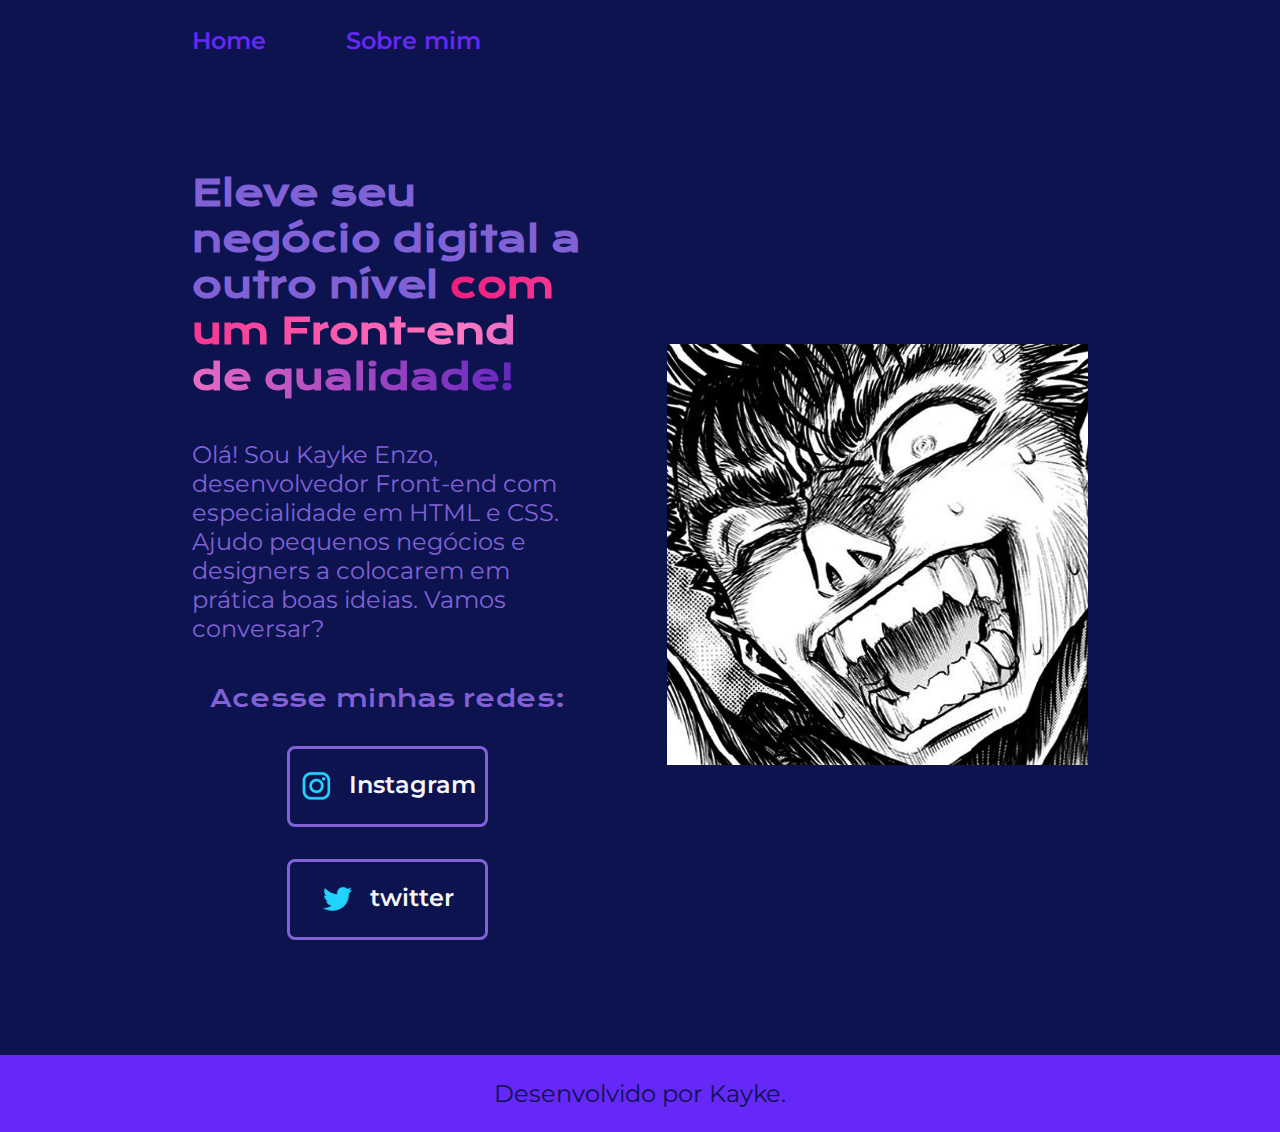
<file: index.html>
<!DOCTYPE html>
<html lang="pt-br">
<head>
    <meta charset="UTF-8">
    <meta http-equiv="X-UA-Compatible" content="IE=edge">
    <meta name="viewport" content="width=device-width, initial-scale=1.0">
    <title>Portfolio</title>
    <link rel="stylesheet" href="./styles/styles.css" >
</head>
<body>
    <header class="cabecalho">
        <nav class="cabecalho__menu">
            <a class="cabecalho__menu__link" href="index.html">Home</a>
            <a class="cabecalho__menu__link" href="about.html">Sobre mim</a>
        </nav>
    </header>
    <main class="apresentacao">
        <section class="apresentacao__conteudo">
            <h1 class="apresentacao__conteudo__titulo">Eleve seu negócio digital a outro nível<strong class="titulo-destaque"> com um Front-end de qualidade!</strong></h1>
            <p class="apresentacao__conteudo__texto">Olá! Sou Kayke Enzo, desenvolvedor Front-end com especialidade em HTML e CSS. Ajudo pequenos negócios e designers a colocarem em prática boas ideias. Vamos conversar?</p>
            <div class="apresentacao__links">
                <h2 class="apresentacao__links__subtitulo">Acesse minhas redes:</h2>
                <a class="apresentacao__links__navegacao" href="https://instagram.com/yngbad">
                    <img src="./assets/instagram.png">
                    Instagram
                </a>
                <a class="apresentacao__links__navegacao" href="https://twitter.com/YngBad">
                    <img src="./assets/twitter.png">
                    twitter
                </a>
                
            </div>
    </section>
        <img class="apresentacao__imagem" src="./assets/É O GUTS SORRINO.jpg" alt="Foto do guts do anime BERSERK ">
    </main>
    <footer class="rodape">
        <p>Desenvolvido por Kayke.</p>
    </footer>
</body>
</html>
</file>
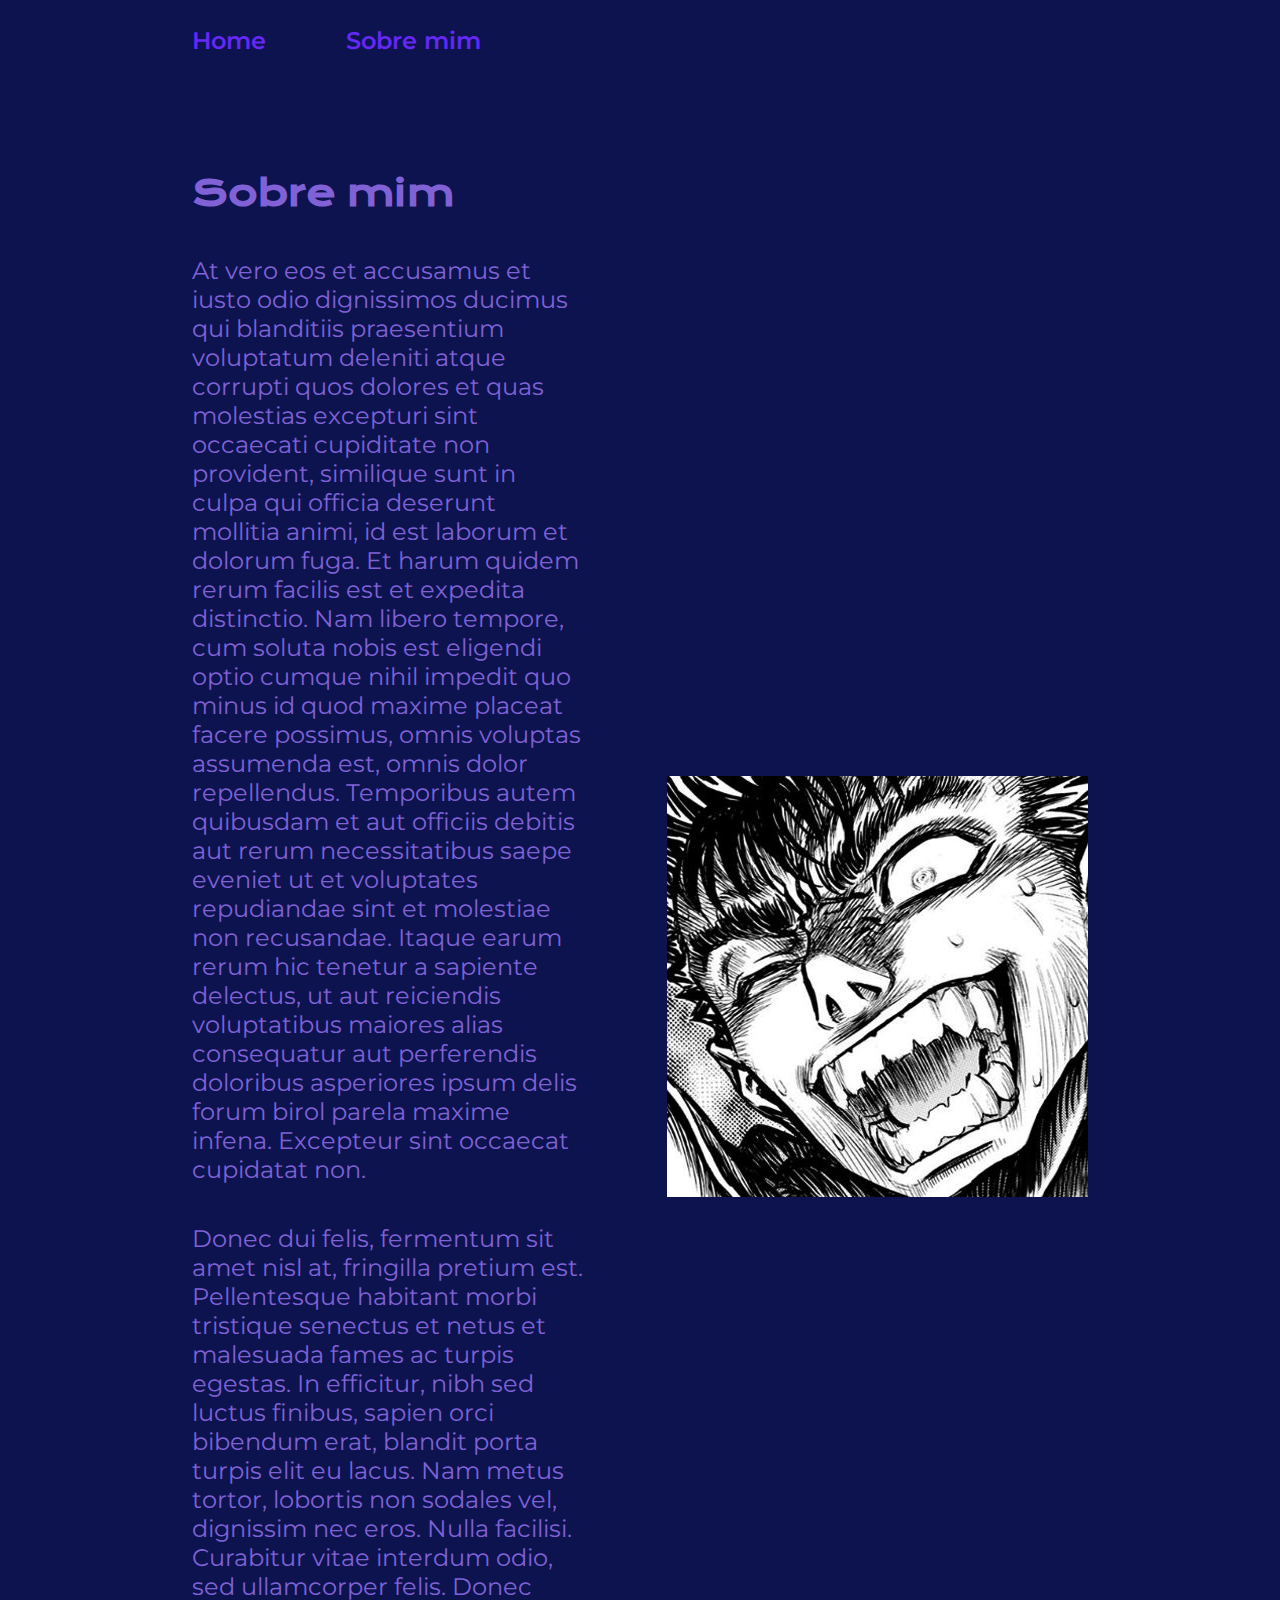
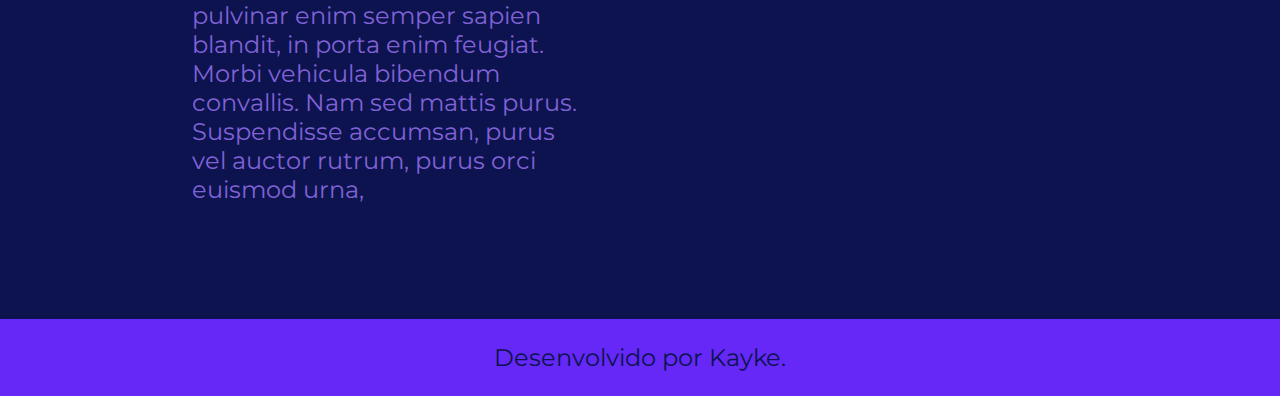
<file: about.html>
<!DOCTYPE html>
<html lang="pt-br">
<head>
    <meta charset="UTF-8">
    <meta name="viewport" content="width=device-width, initial-scale=1.0">
    <title>Sobre mim</title>
    <link rel="stylesheet" href="./styles/styles.css" >
</head>
<body>
    <header class="cabecalho">
        <nav class="cabecalho__menu">
            <a class="cabecalho__menu__link" href="index.html">Home</a>
            <a class="cabecalho__menu__link" href="about.html">Sobre mim</a>
        </nav>
</header>
    <main class="apresentacao">
        <section class="apresentacao__conteudo">
            <h1 class="apresentacao__conteudo__titulo">Sobre mim</h1>
            <p class="apresentacao__conteudo__texto">At vero eos et accusamus et iusto odio dignissimos ducimus qui blanditiis praesentium voluptatum deleniti atque corrupti quos dolores et quas molestias excepturi sint occaecati cupiditate non provident, similique sunt in culpa qui officia deserunt mollitia animi, id est laborum et dolorum fuga. Et harum quidem rerum facilis est et expedita distinctio. Nam libero tempore, cum soluta nobis est eligendi optio cumque nihil impedit quo minus id quod maxime placeat facere possimus, omnis voluptas assumenda est, omnis dolor repellendus. Temporibus autem quibusdam et aut officiis debitis aut rerum necessitatibus saepe eveniet ut et voluptates repudiandae sint et molestiae non recusandae. Itaque earum rerum hic tenetur a sapiente delectus, ut aut reiciendis voluptatibus maiores alias consequatur aut perferendis doloribus asperiores ipsum delis forum birol parela maxime infena. Excepteur sint occaecat cupidatat non.</p>
            <p class="apresentacao__conteudo__texto">Donec dui felis, fermentum sit amet nisl at, fringilla pretium est. Pellentesque habitant morbi tristique senectus et netus et malesuada fames ac turpis egestas. In efficitur, nibh sed luctus finibus, sapien orci bibendum erat, blandit porta turpis elit eu lacus. Nam metus tortor, lobortis non sodales vel, dignissim nec eros. Nulla facilisi. Curabitur vitae interdum odio, sed ullamcorper felis. Donec pulvinar enim semper sapien blandit, in porta enim feugiat. Morbi vehicula bibendum convallis. Nam sed mattis purus. Suspendisse accumsan, purus vel auctor rutrum, purus orci euismod urna,</p>

           

        </section>
        <img class="apresentacao__imagem" src="./assets/É O GUTS SORRINO.jpg" alt="Foto do guts do anime BERSERK ">

    </main>
    <footer class="rodape">
        <p>Desenvolvido por Kayke.</p>
    </footer>
</body>
</html>
</file>
<file: styles/styles.css>
@import url('https://fonts.googleapis.com/css2?family=Montserrat:wght@600&display=swap');

@import url('https://fonts.googleapis.com/css2?family=Montserrat&display=swap');

@import url('https://fonts.googleapis.com/css2?family=Krona+One&display=swap');

:root{
    --cor-primaria: #0C134F;
    --cor-secundaria: #8062D6;
    --cor-terciaria: #6528F7;
    --degrade-amem: linear-gradient(90deg,#F11A7B,#FF78C4,#6527BE);

    --fonte-primaria: 'Krona One', sans-serif;
    --fonte-secundaria: 'Montserrat', sans-serif;
}


* {
    margin: 0;     
    padding: 0;
}

body {
    
    box-sizing: border-box;
    background-color: var(--cor-primaria);
    color: var(--cor-secundaria);
}

.cabecalho {
    padding: 2% 0% 0% 15%;
}

.cabecalho__menu {
    display: flex;
    gap: 80px
}

.cabecalho__menu__link {
    font-family: var(--fonte-secundaria);
    font-size: 1.5rem;
    font-weight: 600;
    color: var(--cor-terciaria);
    text-decoration: none;
}


.apresentacao {
    padding: 9% 15%;
    display: flex;           
    align-items: center;
    justify-content: space-between;
    gap: 84px;
}

.apresentacao__conteudo {
    width: 50%;
    display: flex;
    flex-direction: column;
    gap: 40px;      
}

.apresentacao__conteudo__titulo {
    font-size: 2.25rem;
    font-family: var(--fonte-primaria);
    
}

.titulo-destaque {
    background: var(--degrade-amem);
    background-clip: text;
    -webkit-background-clip: text;
    -webkit-text-fill-color: transparent;
    
}

.apresentacao__conteudo__texto {
    font-size: 1.5rem;
    font-family: var(--fonte-secundaria);
}

.apresentacao__links {
    display: flex;
    flex-direction: column;
    justify-content: space-between;
    align-items: center;
    gap: 32px;
}

.apresentacao__links__subtitulo {
    font-family: var(--fonte-primaria);
    font-weight: 400;
    font-size: 1.5rem;
}


.apresentacao__links__navegacao {
    display: flex;
    justify-content: center;
    gap: 16px;
    border: 3px solid var(--cor-secundaria);   
    width: 50%;
    text-align: center;
    border-radius: 8px;  
    font-size: 1.5rem;     
    font-weight: 600;    
    padding: 21.5px 0;
    text-decoration: none;
    color: #F6F6F6;
    font-family: var(--fonte-secundaria);
}

.apresentacao__links__navegacao:hover {
    background-color: var(--cor-secundaria);
}

.apresentacao__imagem {
    width: 50%;
}

.rodape {
    padding: 24px;
    color: var(--cor-primaria);
    background-color: var(--cor-terciaria);
    text-align: center;
    font-family: var(--fonte-secundaria);
    font-size: 1.5rem;
    font-weight: 400;
    
}

@media (max-width: 1200px) {
    .cabecalho{
        padding: 10%;
    }

    .cabecalho__menu {
        justify-content: center;
    }
    
    .apresentacao {
        flex-direction: column-reverse;
        padding: 5%;
    }

    .apresentacao__conteudo{
        width: auto;
    }

}
</file>
